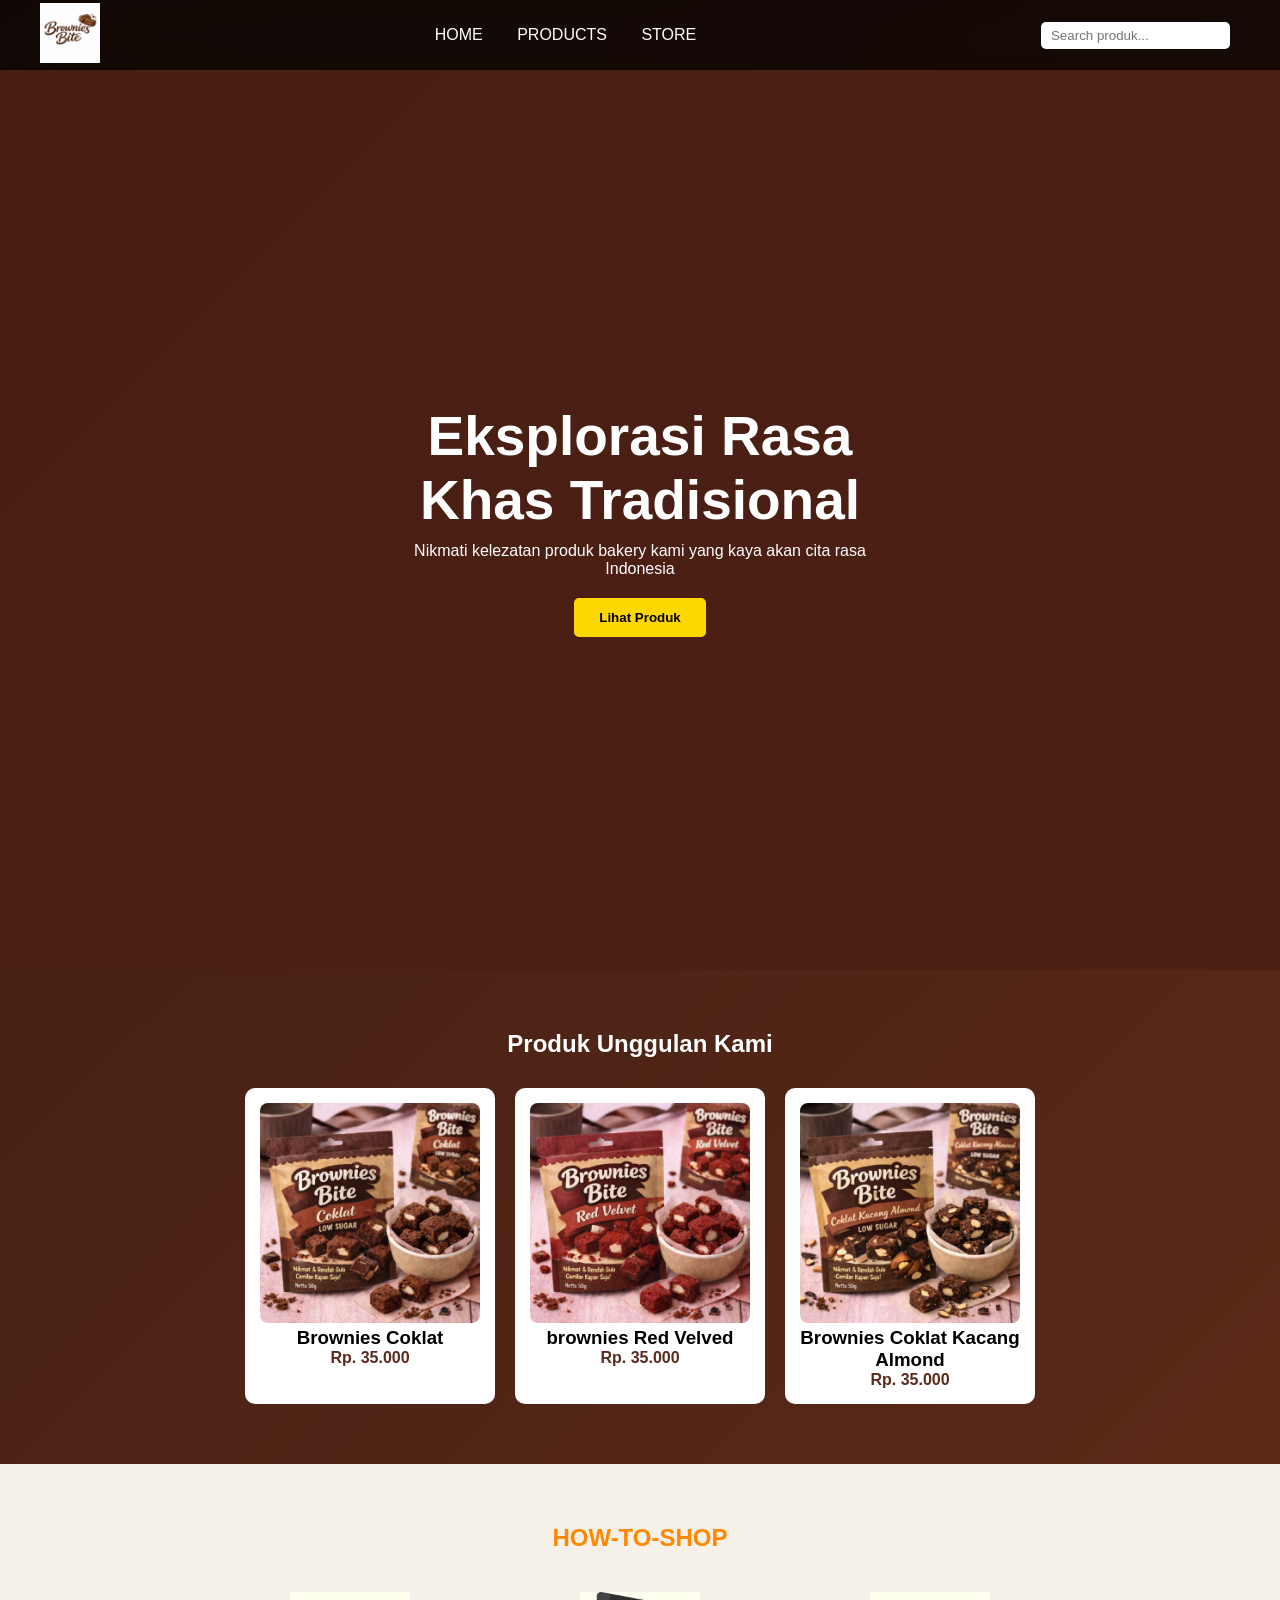
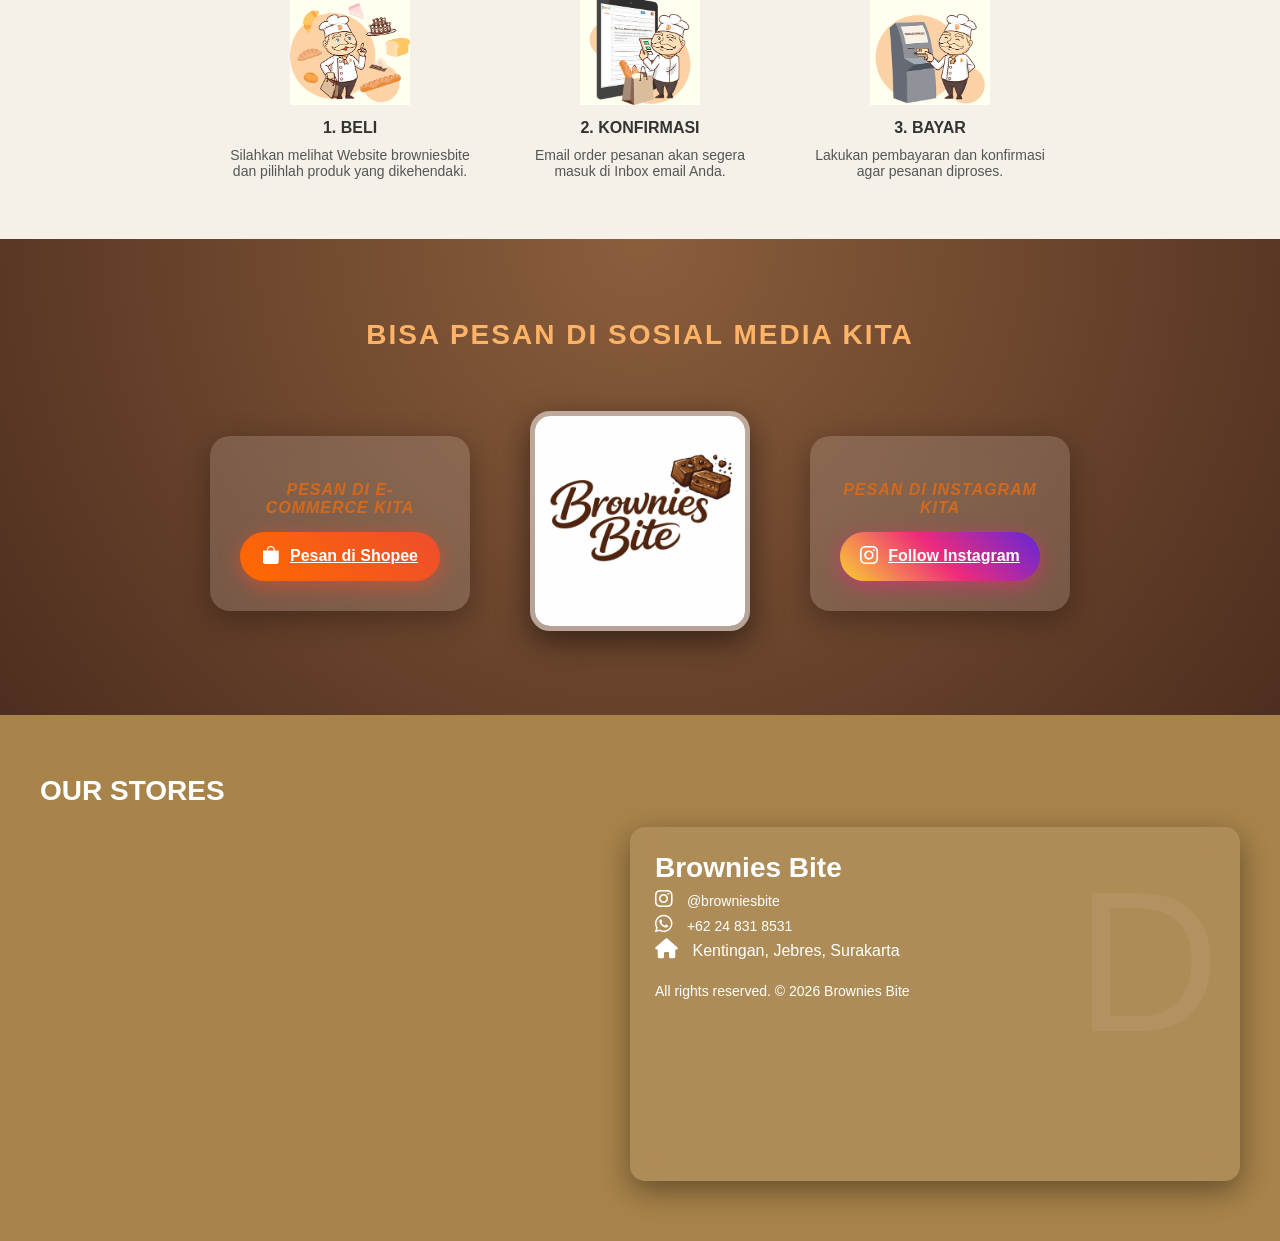
<file: index.html>
<!DOCTYPE html>
<html lang="id">
<head>
    <meta charset="UTF-8">
    <meta name="viewport" content="width=device-width, initial-scale=1.0">
    <title>Bakery</title>
    <link rel="stylesheet" href="style.css">
    <link rel="stylesheet" href="https://cdnjs.cloudflare.com/ajax/libs/font-awesome/6.5.0/css/all.min.css">
    <link rel="stylesheet" href="https://cdn-uicons.flaticon.com/uicons-regular-rounded/css/uicons-regular-rounded.css">
    <link href="https://cdn.jsdelivr.net/npm/bootstrap-icons@1.11.3/font/bootstrap-icons.css" rel="stylesheet">
</head>
<body>

<!-- NAVBAR -->
<header class="navbar">
    <div class="logo">
        <a href="#"><img src="images/logo.jpg" alt="logo"></a>
    </div>

    <nav>
         <a href="index.html">HOME</a>
        <a href="produk.html">PRODUCTS</a>
        <!-- <a href="#">ABOUT</a> -->
        <a href="store.html">STORE</a>
    </nav>

    <div class="search">
        <input type="text" id="searchInput" placeholder="Search produk...">
    </div>
</header>

<!-- HERO -->
<section class="hero">
    <h1>Eksplorasi Rasa<br>Khas Tradisional</h1>
    <p>Nikmati kelezatan produk bakery kami yang kaya akan cita rasa Indonesia</p>
    <button onclick="scrollProduk()">Lihat Produk</button>
</section>

<!-- PRODUK -->
<section class="produk" id="produk">
    <h2>Produk Unggulan Kami</h2>

    <div class="card-container">
        <div class="card">
            <img src="images/0.jpeg">
            <h3>Brownies Coklat</h3>
            <p>Rp. 35.000</p>
        </div>

        <div class="card">
            <img src="images/1.jpeg">
            <h3>brownies Red Velved </h3>
            <p>Rp. 35.000</p>
        </div>

        <div class="card">
            <img src="images/3.jpeg">
            <h3>Brownies Coklat Kacang Almond </h3>
            <p>Rp. 35.000</p>
        </div>
    </div>
</section>

<!-- HOW TO SHOP -->
<section class="how">
    <h2>HOW-TO-SHOP</h2>

    <div class="how-container">
        <div class="how-item">
            <img src="images/dyrianabeli1.png">
            <h4>1. BELI</h4>
            <p>Silahkan melihat Website browniesbite dan pilihlah produk yang dikehendaki.</p>
        </div>

        <div class="how-item">
            <img src="/images/dyrianakonfirmasi.png">
            <h4>2. KONFIRMASI</h4>
            <p>Email order pesanan akan segera masuk di Inbox email Anda.</p>
        </div>

        <div class="how-item">
            <img src="images/dyrianabayar.png">
            <h4>3. BAYAR</h4>
            <p>Lakukan pembayaran dan konfirmasi agar pesanan diproses.</p>
        </div>
    </div>
</section>

<!-- ABOUT -->
<section class="about">
    <h2>BISA PESAN DI SOSIAL MEDIA KITA</h2>

    <div class="about-container">

        <!-- KIRI (Shopee) -->
        <div class="about-box">
            <p class="highlight">PESAN DI E-COMMERCE KITA</p>
            <a href="https://id.shp.ee/ELR6mYoc" target="_blank" class="btn shopee">
                <i class="bi bi-bag-fill"></i>
                Pesan di Shopee
            </a>
        </div>

        <!-- TENGAH (LOGO) -->
        <div class="about-img">
            <img src="images/logo.jpg" alt="Logo Brownies Bite">
        </div>

        <!-- KANAN (Instagram) -->
        <div class="about-box">
            <p class="highlight">PESAN DI INSTAGRAM KITA</p>
            <a href="https://www.instagram.com/browniess.bitee?igsh=MThxazNmdWg3MzB4Ng==" target="_blank" class="btn instagram">
                <i class="bi bi-instagram"></i>
                Follow Instagram
            </a>
        </div>

    </div>
</section>

<!-- CDN Bootstrap Icons -->

<section class="stores">
    <h2>OUR STORES</h2>

    <!-- BUTTON -->

    <div class="store-container">

        <!-- MAP -->
        <div class="map">
            <iframe 
                src="https://www.google.com/maps?q=Dyriana+Bakery+Semarang&output=embed"
                width="100%" height="350" style="border:0;" allowfullscreen="">
            </iframe>
        </div>

        <!-- INFO -->
        <div class="store-info">
            <h3>Brownies Bite</h3>
               <p><i class="fa-brands fa-instagram"></i> @browniesbite</p>
                <p><i class="fa-brands fa-whatsapp"></i> +62 24 831 8531</p>
                <div class="contact-item">
                    <i class="fa-solid fa-house"></i>
                    <span>Kentingan, Jebres, Surakarta</span>
                </div>
            <br>
            <span></span>

            <p class="copy">All rights reserved. © 2026 Brownies Bite</p>
        </div>

    </div>
</section>
<script src="script.js"></script>
</body>
</html>
</file>
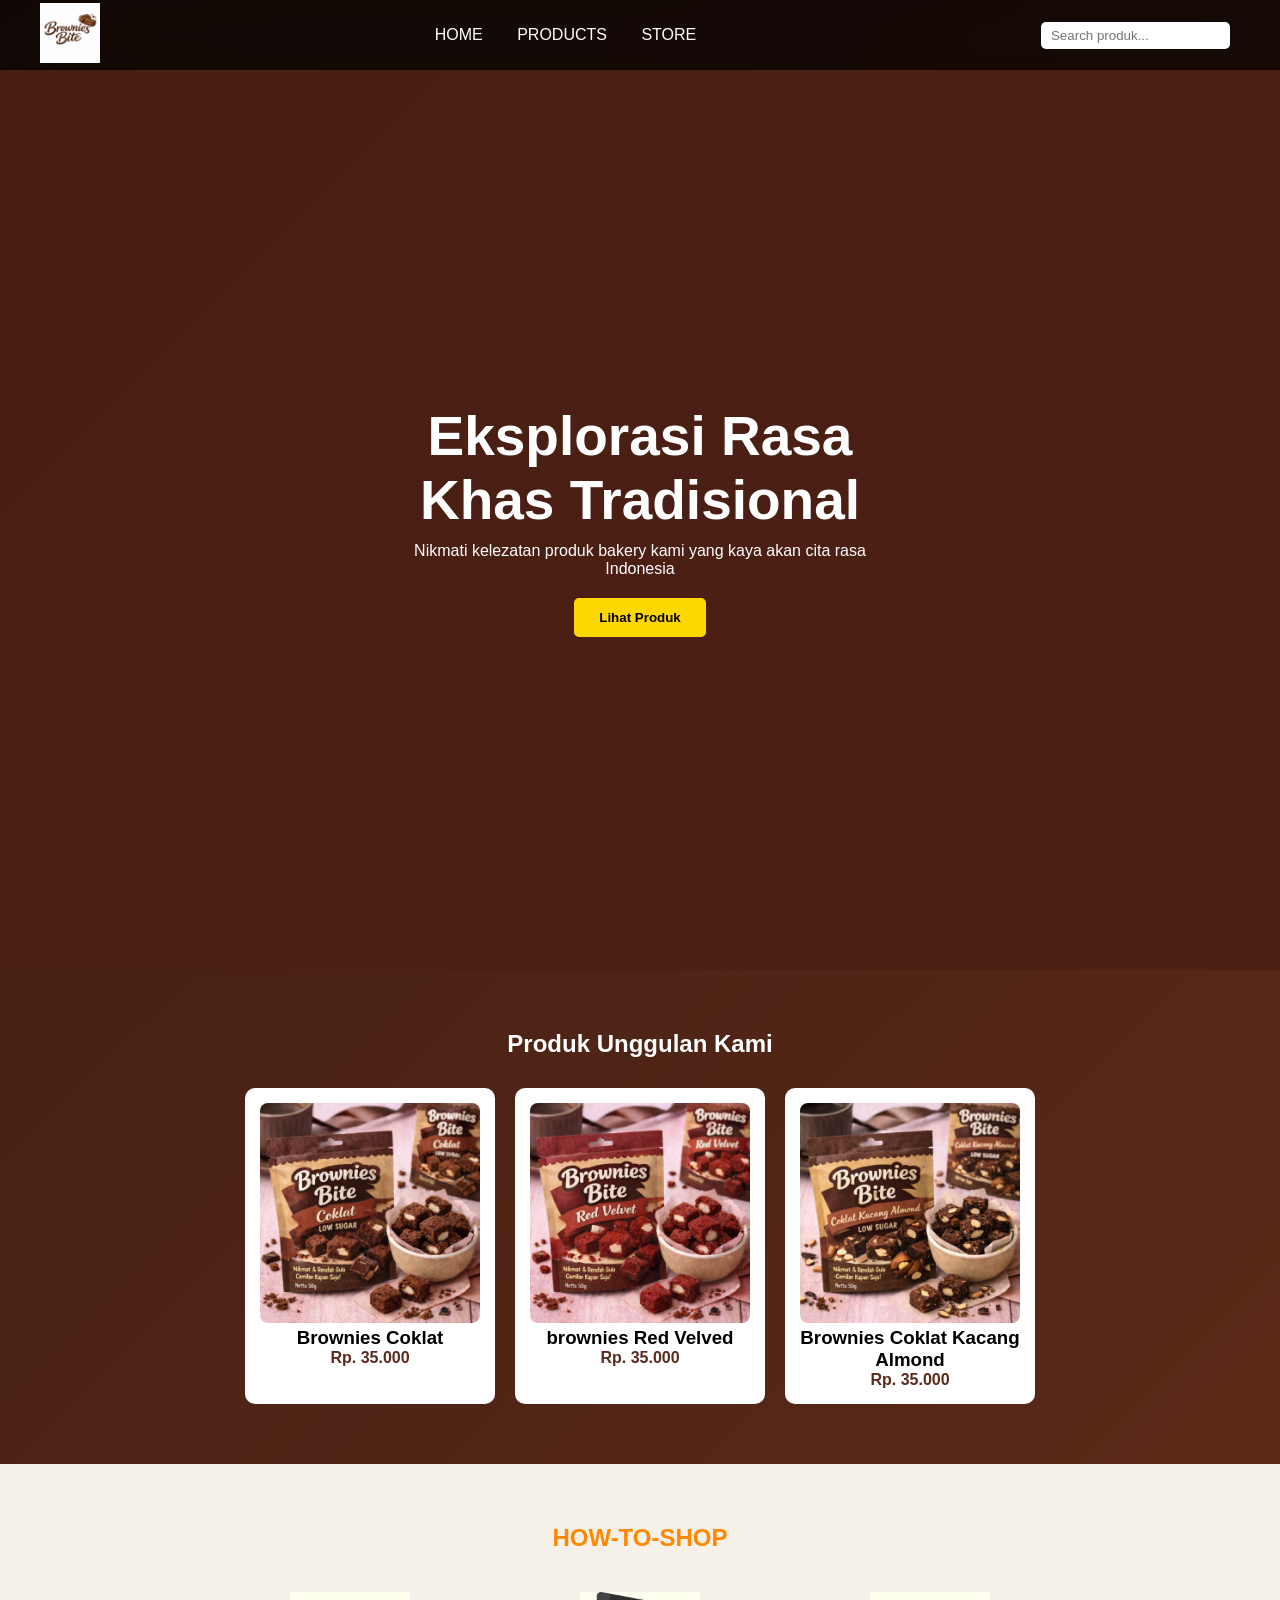
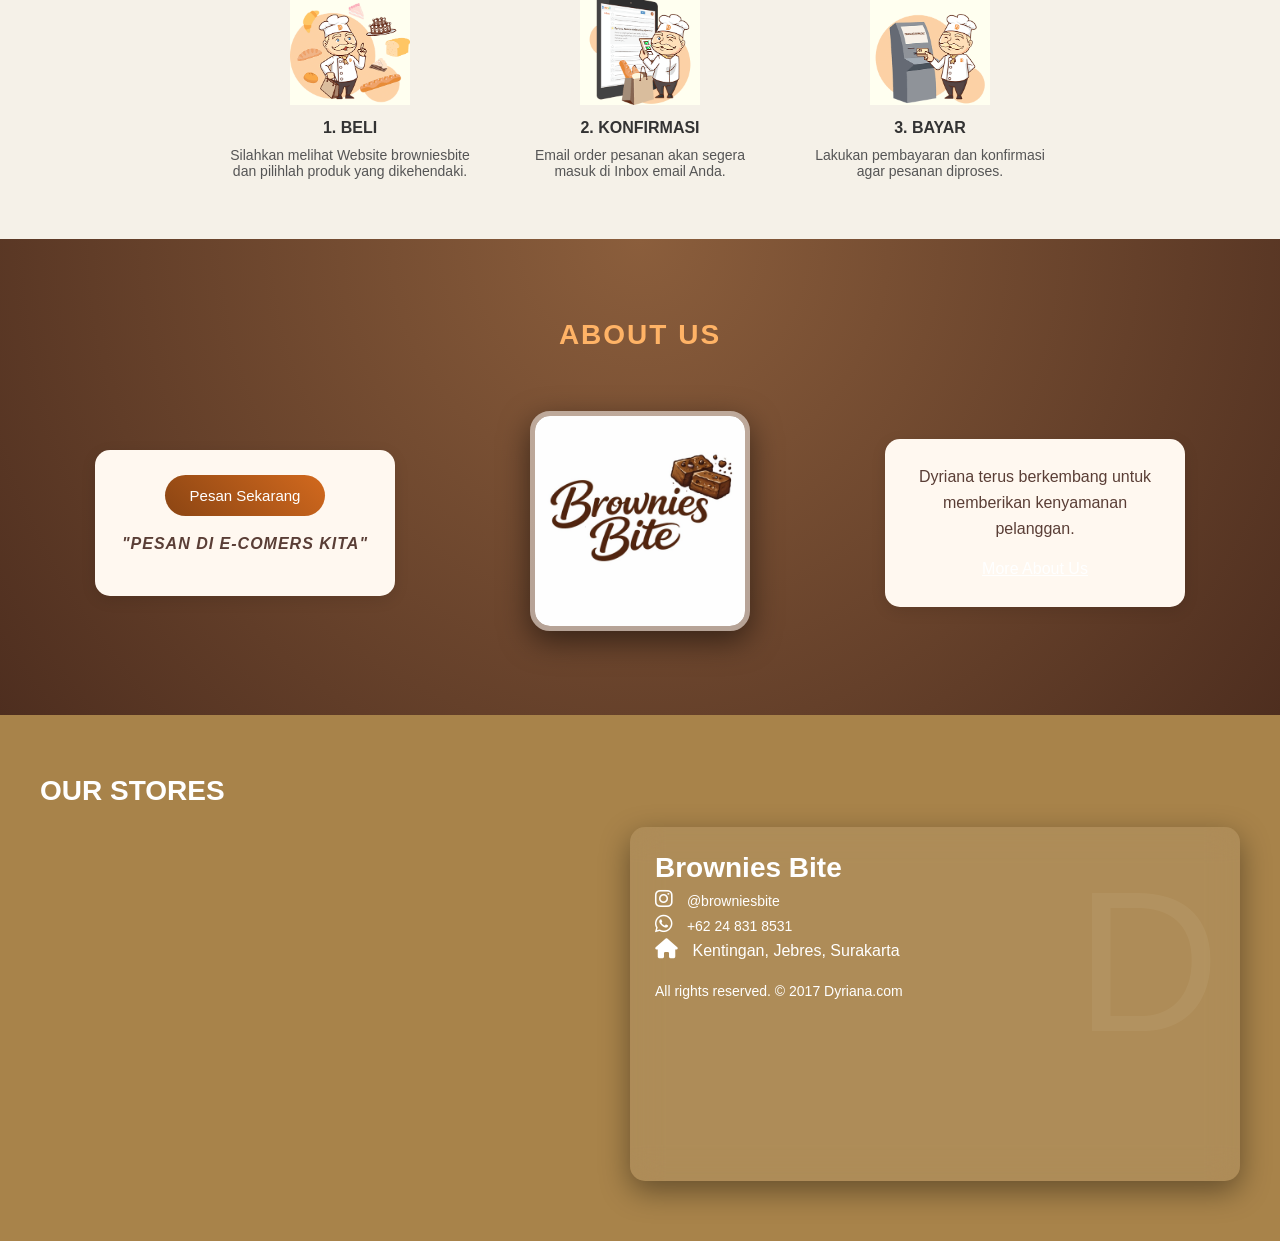
<file: home.html>
<!DOCTYPE html>
<html lang="id">
<head>
    <meta charset="UTF-8">
    <meta name="viewport" content="width=device-width, initial-scale=1.0">
    <title>Bakery</title>
    <link rel="stylesheet" href="style.css">
    <link rel="stylesheet" href="https://cdnjs.cloudflare.com/ajax/libs/font-awesome/6.5.0/css/all.min.css">
    <link rel="stylesheet" href="https://cdn-uicons.flaticon.com/uicons-regular-rounded/css/uicons-regular-rounded.css">
</head>
<body>

<!-- NAVBAR -->
<header class="navbar">
    <div class="logo">
        <a href="#"><img src="/logo.jpg" alt="logo"></a>
    </div>

    <nav>
        <a href="/home.html">HOME</a>
        <a href="/produk.html">PRODUCTS</a>
        <!-- <a onclick="scrollAbout()">ABOUT</a> -->
        <a href="/store.html">STORE</a>
    </nav>

    <div class="search">
        <input type="text" id="searchInput" placeholder="Search produk...">
    </div>
</header>

<!-- HERO -->
<section class="hero">
    <h1>Eksplorasi Rasa<br>Khas Tradisional</h1>
    <p>Nikmati kelezatan produk bakery kami yang kaya akan cita rasa Indonesia</p>
    <button onclick="scrollProduk()">Lihat Produk</button>
</section>

<!-- PRODUK -->
<section class="produk" id="produk">
    <h2>Produk Unggulan Kami</h2>

    <div class="card-container">
        <div class="card">
            <img src="/0.jpeg">
            <h3>Brownies Coklat</h3>
            <p>Rp. 35.000</p>
        </div>

        <div class="card">
            <img src="/1.jpeg">
            <h3>brownies Red Velved </h3>
            <p>Rp. 35.000</p>
        </div>

        <div class="card">
            <img src="/3.jpeg">
            <h3>Brownies Coklat Kacang Almond </h3>
            <p>Rp. 35.000</p>
        </div>
    </div>
</section>

<!-- HOW TO SHOP -->
<section class="how">
    <h2>HOW-TO-SHOP</h2>

    <div class="how-container">
        <div class="how-item">
            <img src="/dyrianabeli1.png">
            <h4>1. BELI</h4>
            <p>Silahkan melihat Website browniesbite dan pilihlah produk yang dikehendaki.</p>
        </div>

        <div class="how-item">
            <img src="/dyrianakonfirmasi.png">
            <h4>2. KONFIRMASI</h4>
            <p>Email order pesanan akan segera masuk di Inbox email Anda.</p>
        </div>

        <div class="how-item">
            <img src="/dyrianabayar.png">
            <h4>3. BAYAR</h4>
            <p>Lakukan pembayaran dan konfirmasi agar pesanan diproses.</p>
        </div>
    </div>
</section>

<!-- ABOUT -->
<section class="about">
    <h2>ABOUT US</h2>

    <div class="about-container">
        <div class="about-text">
       <a href="https://shopee.co.id/browniesbite" target="_blank">
            <button class="btn-order">Pesan Sekarang</button>
      </a>
            <p class="highlight">"PESAN DI E-COMERS KITA"</p>
        </div>

        <div class="about-img">
            <img src="/logo.jpg">
        </div>

        <div class="about-text">
            <p>Dyriana terus berkembang untuk memberikan kenyamanan pelanggan.</p>
            <a href="#">More About Us</a>
        </div>
    </div>
</section>

<!-- FOOTER -->
<!-- <footer class="footer">
    <div class="footer-overlay">
        <div class="footer-content">
            <div class="footer-box">
                <h4>Cara Belanja</h4>
                <p>Pilih produk dan checkout.</p>
            </div>

            <div class="footer-box">
                <h4>Pembayaran</h4>
                <p>Lakukan pembayaran sesuai metode.</p>
            </div>

            <div class="footer-box">
                <h4>Konfirmasi</h4>
                <p>Konfirmasi agar pesanan diproses.</p>
            </div>
        </div>

        <p class="copyright">© 2023 Dyriana Bakery.</p>
    </div>
</footer> -->

<section class="stores">
    <h2>OUR STORES</h2>

    <!-- BUTTON -->

    <div class="store-container">

        <!-- MAP -->
        <div class="map">
            <iframe 
                src="https://www.google.com/maps?q=Dyriana+Bakery+Semarang&output=embed"
                width="100%" height="350" style="border:0;" allowfullscreen="">
            </iframe>
        </div>

        <!-- INFO -->
        <div class="store-info">
            <h3>Brownies Bite</h3>
               <p><i class="fa-brands fa-instagram"></i> @browniesbite</p>
                <p><i class="fa-brands fa-whatsapp"></i> +62 24 831 8531</p>
                <div class="contact-item">
                    <i class="fa-solid fa-house"></i>
                    <span>Kentingan, Jebres, Surakarta</span>
                </div>
            <br>
            <span></span>

            <p class="copy">All rights reserved. © 2017 Dyriana.com</p>
        </div>

    </div>
</section>
<script src="script.js"></script>
</body>
</html>
</file>
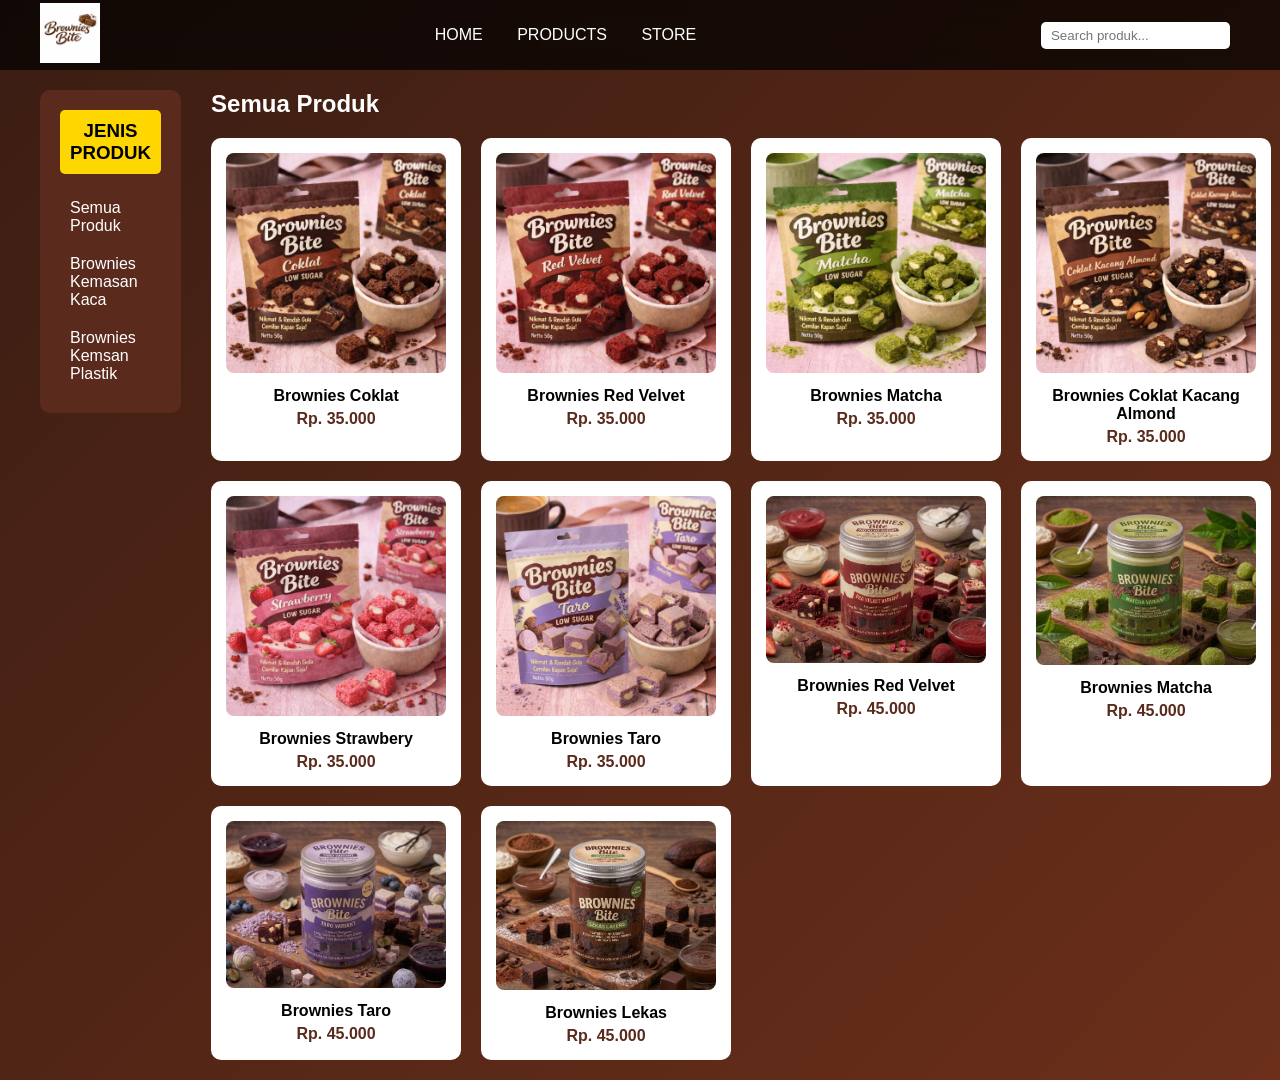
<file: produk.html>
<!DOCTYPE html>
<html lang="id">
<head>
    <meta charset="UTF-8">
    <meta name="viewport" content="width=device-width, initial-scale=1.0">
    <title>Produk Bakery</title>
    <link rel="stylesheet" href="style.css">
</head>
<body>

<!-- NAVBAR -->
<header class="navbar">
    <div class="logo">
        <a href="#"><img src="images/logo.jpg" alt="logo"></a>
    </div>

    <nav>
       <a href="index.html">HOME</a>
        <a href="produk.html">PRODUCTS</a>
        <!-- <a href="#">ABOUT</a> -->
        <a href="store.html">STORE</a>
    </nav>

       <div class="search">
        <input type="text" id="searchInput" placeholder="Search produk...">
    </div>
    
</header>

<!-- MAIN -->
<div class="container">

    <!-- SIDEBAR -->
    <aside class="sidebar">
        <h3>JENIS PRODUK</h3>
        <ul>
            <li onclick="filterProduk('all')">Semua Produk</li>
            <li onclick="filterProduk('toples')">Brownies Kemasan Kaca</li>
            <li onclick="filterProduk('brownies')">Brownies Kemsan Plastik</li>
            <!-- <li onclick="filterProduk('cake')">Cake</li> -->
        </ul>
    </aside>

    <!-- CONTENT -->
    <main class="content">
        <h2>Semua Produk</h2>

        <div class="products" id="productList">

            <!-- CARD -->
            <div class="card" data-kategori="brownies">
                <img src="images/0.jpeg">
                <h4>Brownies Coklat</h4>
                <p>Rp. 35.000</p>
            </div>

            <div class="card" data-kategori="brownies">
                <img src="images/1.jpeg">
                <h4>Brownies Red Velvet</h4>
                <p>Rp. 35.000</p>
            </div>

            <div class="card" data-kategori="brownies">
                <img src="images/2.jpeg">
                <h4>Brownies Matcha</h4>
                <p>Rp. 35.000</p>
            </div>

            <div class="card" data-kategori="brownies">
                <img src="images/3.jpeg">
                <h4>Brownies Coklat Kacang Almond</h4>
                <p>Rp. 35.000</p>
            </div>
             <div class="card" data-kategori="brownies">
                <img src="images/4.jpeg">
                <h4>Brownies Strawbery</h4>
                <p>Rp. 35.000</p>
            </div>
             <div class="card" data-kategori="brownies">
                <img src="images/5.jpeg">
                <h4>Brownies Taro</h4>
                <p>Rp. 35.000</p>
            </div>
            <div class="card" data-kategori="toples">
                <img src="images/7.jpeg">
                <h4>Brownies  Red Velvet</h4>
                <p>Rp. 45.000</p>
            </div>
            <div class="card" data-kategori="toples">
                <img src="images/8.jpeg">
                <h4>Brownies Matcha  </h4>
                <p>Rp. 45.000</p>
            </div>
            <div class="card" data-kategori="toples">
                <img src="images/9.jpeg">
                <h4>Brownies Taro</h4>
                <p>Rp. 45.000</p>
            </div>
            <div class="card" data-kategori="toples">
                <img src="images/10.jpeg">
                <h4>Brownies Lekas</h4>
                <p>Rp. 45.000</p>
            </div>
           
           

        </div>

        <!-- PAGINATION -->
        <!-- <div class="pagination">
            <button onclick="page(1)">1</button>
            <button onclick="page(2)">2</button>
            <button onclick="page(3)">3</button>
        </div> -->

    </main>

</div>

<script src="script.js"></script>
</body>
</html>
</file>
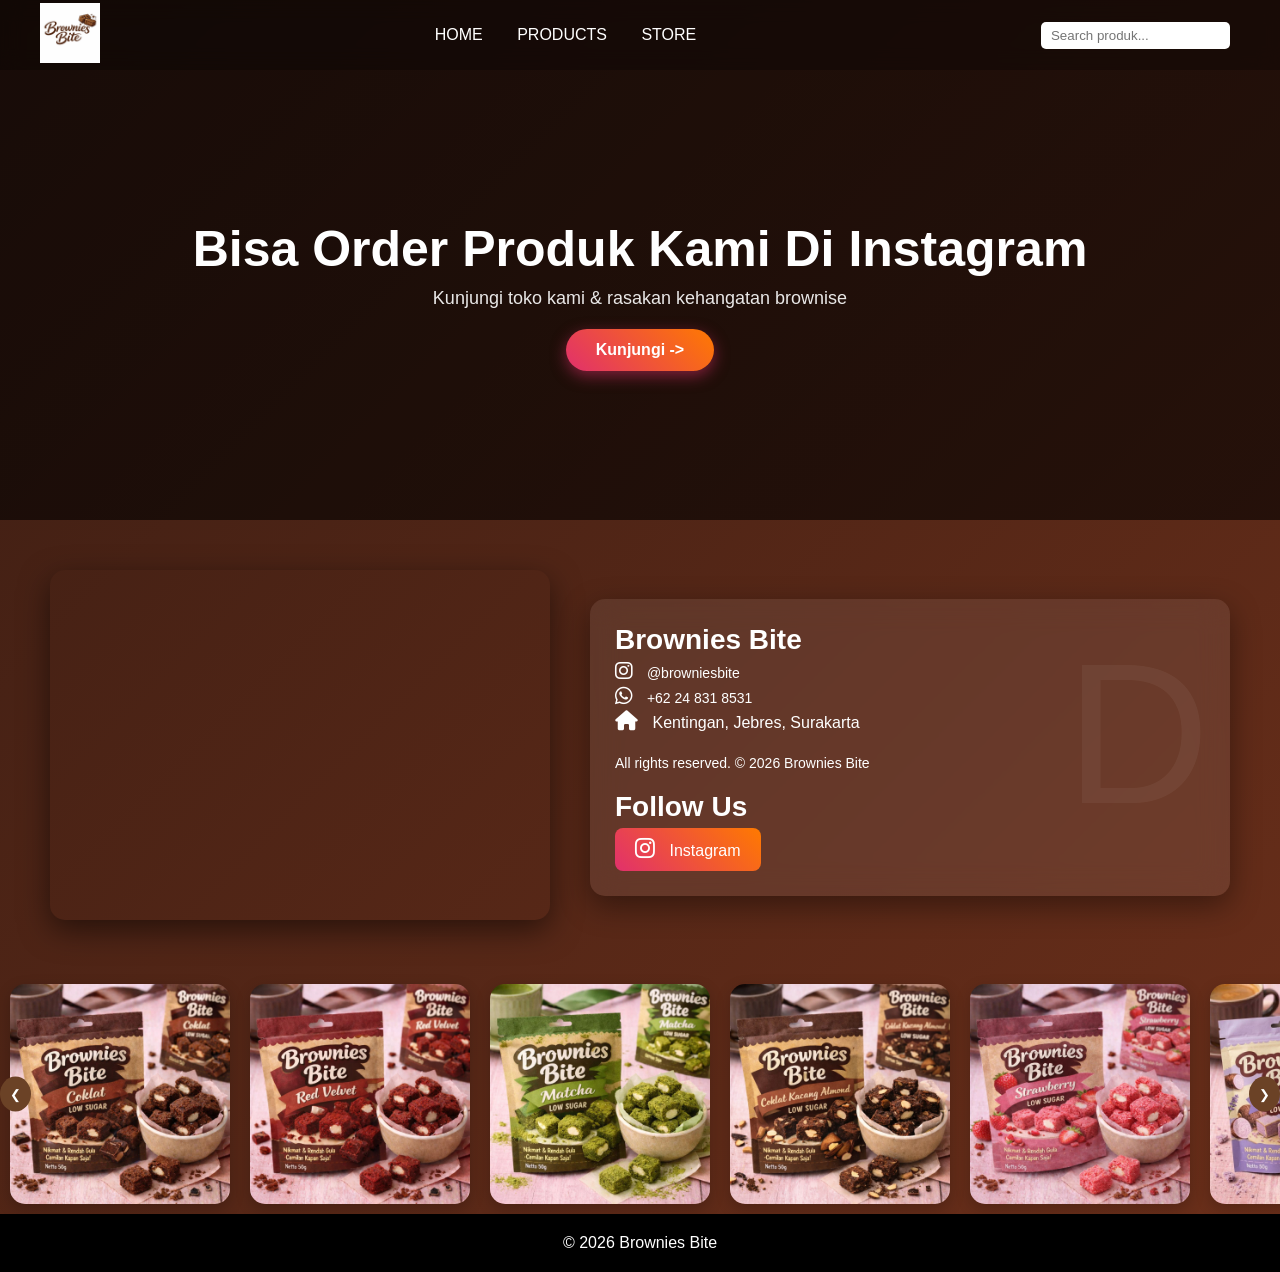
<file: store.html>
<!DOCTYPE html>
<html lang="id">
<head>
    <meta charset="UTF-8">
    <title>Our Store</title>
    <link rel="stylesheet" href="style.css">
    <link rel="stylesheet" href="https://cdnjs.cloudflare.com/ajax/libs/font-awesome/6.5.0/css/all.min.css">
    <link rel="stylesheet" href="https://cdn-uicons.flaticon.com/uicons-regular-rounded/css/uicons-regular-rounded.css">
    <link href="https://cdn.jsdelivr.net/npm/bootstrap-icons@1.11.3/font/bootstrap-icons.css" rel="stylesheet">

</head>
<style>

</style>
<body>

<!-- NAVBAR -->
<header class="navbar">
    <div class="logo">
        <a href="#"><img src="images/logo.jpg" alt="logo"></a>
    </div>

    <nav>
        <a href="index.html">HOME</a>
        <a href="produk.html">PRODUCTS</a>
        <!-- <a href="#">ABOUT</a> -->
        <a href="store.html">STORE</a>
    </nav>

      <div class="search">
        <input type="text" id="searchInput" placeholder="Search produk...">
    </div>
</header>


<!-- HERO -->
<section class="store-hero">
    <h1>Bisa Order Produk Kami Di Instagram</h1>
    <p>Kunjungi toko kami & rasakan kehangatan brownise</p>
    <a href="https://www.instagram.com/browniess.bitee?igsh=MThxazNmdWg3MzB4Ng==">
        <button>Kunjungi -></button>
    </a>
</section>

<!-- STORE CONTENT -->
<section class="store">

    <!-- MAP -->
    <div class="map-box">
        <iframe id="mapFrame"
            src="https://www.google.com/maps?q=Dyriana+Bakery+Semarang&output=embed">
        </iframe>
    </div>

    <!-- INFO -->
    <div class="store-info">
      <h3>Brownies Bite</h3>
               <p><i class="fa-brands fa-instagram"></i> @browniesbite</p>
                <p><i class="fa-brands fa-whatsapp"></i> +62 24 831 8531</p>
                <div class="contact-item">
                    <i class="fa-solid fa-house"></i>
                    <span>Kentingan, Jebres, Surakarta</span>
                </div>
            <br>
            <span></span>

            <p class="copy">All rights reserved. © 2026 Brownies Bite</p>

        <!-- SOCIAL -->
        <div class="social">
            <h3>Follow Us</h3>
            <a href="https://www.instagram.com/browniess.bitee?igsh=MThxazNmdWg3MzB4Ng==" class="ig"> 
             <i class="bi bi-instagram"></i>
                Instagram</a>
        </div>
    </div>

</section>

<!-- INSTAGRAM GALLERY -->
<div class="ig-wrapper">
    <button class="nav left">&#10094;</button>

    <div class="ig-scroll" id="scroll">
        <img src="images/0.jpeg">
        <img src="images/1.jpeg">
        <img src="images/2.jpeg">
        <img src="images/3.jpeg">
        <img src="images/4.jpeg">
        <img src="images/5.jpeg">
        <img src="images/7.jpeg">
        <img src="images/8.jpeg">
    </div>

    <button class="nav right">&#10095;</button>
</div>

<!-- FOOTER -->
<footer class="footer">
    <p>© 2026 Brownies Bite</p>
</footer>

<script src="script.js"></script>
</body>
</html>
</file>
<file: style.css>
/* RESET */
* {
    margin: 0;
    padding: 0;
    box-sizing: border-box;
    font-family: 'Poppins', sans-serif;
}

body {
    background: #4b1e13;
    color: white;
}

/* NAVBAR */
.navbar {
    display: flex;
    justify-content: space-between;
    align-items: center;
    padding: 15px 50px;
    background: black;
}

.logo img {
    width: 60px;
}

.navbar nav a {
    color: white;
    margin: 0 15px;
    text-decoration: none;
    position: relative;
}

/* efek hover keren */
.navbar nav a::after {
    content: "";
    position: absolute;
    width: 0%;
    height: 2px;
    background: gold;
    left: 0;
    bottom: -5px;
    transition: 0.3s;
}

.navbar nav a:hover::after {
    width: 100%;
}

.search input {
    padding: 6px 10px;
    border-radius: 5px;
    border: none;
}

/* HERO */
.hero {
    height: 100vh;
    background: linear-gradient(rgba(75,30,19,0.8), rgba(75,30,19,0.8)),
                url('https://images.unsplash.com/photo-1608198093002-ad4e005484ec') center/cover;
    
    display: flex;
    flex-direction: column;
    justify-content: center;
    align-items: center;
    text-align: center;
}

.hero h1 {
    font-size: 55px;
    margin-bottom: 10px;
}

.hero p {
    max-width: 500px;
}

.hero button {
    margin-top: 20px;
    padding: 12px 25px;
    border: none;
    background: gold;
    color: black;
    font-weight: bold;
    border-radius: 5px;
    cursor: pointer;
    transition: 0.3s;
}

.hero button:hover {
    background: white;
}

/* PRODUK */
.produk {
    text-align: center;
    padding: 60px 20px;
}

.card-container {
    display: flex;
    justify-content: center;
    gap: 20px;
    margin-top: 30px;
}

.card {
    background: #fff;
    color: black;
    width: 250px;
    padding: 15px;
    border-radius: 10px;
    transition: 0.3s;
}

.card img {
    width: 100%;
    border-radius: 10px;
}

/* efek hover produk */
.card:hover {
    transform: translateY(-10px);
    box-shadow: 0 10px 20px rgba(0,0,0,0.5);
}

/* HOW TO SHOP */
.how {
    background: #f5f1e8;
    text-align: center;
    padding: 60px 20px;
}

.how h2 {
    color: #ff8800;
    margin-bottom: 40px;
}

.how-container {
    display: flex;
    justify-content: center;
    gap: 40px;
}

.how-item {
    width: 250px;
}

.how-item img {
    width: 120px;
}

.how-item h4 {
    margin: 10px 0;
    color: #333;
}

.how-item p {
    color: #555;
    font-size: 14px;
}

/* ABOUT */
.about {
    background: #5a3b2e;
    padding: 60px 20px;
}

.about h2 {
    text-align: center;
    color: #ffb366;
    margin-bottom: 40px;
}

.about-container {
    display: flex;
    justify-content: center;
    align-items: center;
    gap: 40px;
}

.about-text {
    width: 300px;
    line-height: 1.6;
}

.about-img img {
    width: 200px;
    border: 5px solid #ddd;
}

.highlight {
    color: #ff884d;
    font-weight: bold;
}

.about a {
    color: white;
    text-decoration: underline;
}

/* FOOTER */
.footer {
    background: url('https://images.unsplash.com/photo-1608198093002-ad4e005484ec') center/cover;
}

.footer-overlay {
    background: rgba(0,0,0,0.7);
    padding: 50px 20px;
    text-align: center;
}

.footer-content {
    display: flex;
    justify-content: center;
    gap: 40px;
}

.footer-box {
    width: 250px;
}

.footer-box h4 {
    margin-bottom: 10px;
}

.footer-box p {
    font-size: 14px;
}

.copyright {
    margin-top: 30px;
}

/* RESET */
* {
    margin: 0;
    padding: 0;
    box-sizing: border-box;
    font-family: 'Poppins', sans-serif;
}

body {
    background: #4b1e13;
    color: white;
}

/* NAVBAR */
.navbar {
    display: flex;
    justify-content: space-between;
    align-items: center;
    padding: 15px 50px;
    background: black;
}

.logo {
    width: 40px;
    height: 40px;
    background: #000;
    color: gold;
    display: flex;
    justify-content: center;
    align-items: center;
    border-radius: 50%;
    font-weight: bold;
}

.navbar nav a {
    color: white;
    margin: 0 15px;
    text-decoration: none;
    transition: 0.3s;
}

.navbar nav a:hover {
    color: gold;
}

/* LAYOUT */
.container {
    display: flex;
    padding: 20px 40px;
}

/* SIDEBAR */
.sidebar {
    width: 220px;
    background: #5a2a1d;
    padding: 20px;
    border-radius: 10px;
    height: fit-content;
}

.sidebar h3 {
    background: gold;
    color: black;
    padding: 10px;
    border-radius: 5px;
    text-align: center;
    margin-bottom: 15px;
}

.sidebar ul {
    list-style: none;
}

.sidebar li {
    padding: 10px;
    cursor: pointer;
    border-radius: 5px;
    transition: 0.3s;
}

.sidebar li:hover {
    background: #7a3a28;
    color: gold;
}

/* CONTENT */
.content {
    flex: 1;
    margin-left: 30px;
}

.content h2 {
    margin-bottom: 20px;
}

/* GRID PRODUK */
.products {
    display: grid;
    grid-template-columns: repeat(4, 1fr);
    gap: 20px;
}

/* CARD */
.card {
    background: white;
    color: black;
    padding: 15px;
    border-radius: 10px;
    text-align: center;
    transition: 0.3s;
}

.card img {
    width: 100%;
    border-radius: 8px;
}

/* efek hover keren */
.card:hover {
    transform: translateY(-10px);
    box-shadow: 0 10px 20px rgba(0,0,0,0.4);
}

/* JUDUL */
.card h4 {
    margin: 10px 0 5px;
}

/* HARGA */
.card p {
    color: #5a2a1d;
    font-weight: bold;
}

/* PAGINATION */
.pagination {
    margin-top: 30px;
    text-align: center;
}

.pagination button {
    padding: 10px 15px;
    margin: 5px;
    border: none;
    background: #5a2a1d;
    color: white;
    cursor: pointer;
    border-radius: 5px;
    transition: 0.3s;
}

.pagination button:hover {
    background: gold;
    color: black;
}

/* STORES */
.stores {
    background: #a8834a;
    padding: 60px 40px;
    color: white;
}

.stores h2 {
    font-size: 28px;
    margin-bottom: 20px;
}

/* BUTTON */
.store-tabs {
    margin-bottom: 20px;
}

.store-tabs button {
    padding: 8px 15px;
    margin-right: 10px;
    border: none;
    background: #5a2a1d;
    color: white;
    cursor: pointer;
}

.store-tabs .active {
    background: black;
}

/* LAYOUT */
.store-container {
    display: flex;
    gap: 30px;
}

/* MAP */
.map {
    flex: 1;
}

/* INFO */
.store-info {
    flex: 1;
    background: rgba(0,0,0,0.2);
    padding: 20px;
    border-radius: 10px;
    position: relative;
}

/* efek watermark logo */
.store-info::before {
    content: "D";
    position: absolute;
    font-size: 200px;
    color: rgba(255,255,255,0.05);
    top: 20px;
    right: 20px;
}

/* TEXT */
.store-info h3 {
    font-size: 28px;
    margin-bottom: 5px;
}

.store-info h4 {
    color: #ffd699;
    margin-bottom: 15px;
}

.store-info p {
    font-size: 14px;
    margin: 5px 0;
}

/* SOCIAL */
.social {
    margin-top: 10px;
}

.social span {
    font-size: 20px;
    margin-right: 10px;
}

/* COPYRIGHT */
.copy {
    margin-top: 20px;
    font-size: 12px;
}

    /* RESET */
* {
    margin: 0;
    padding: 0;
    box-sizing: border-box;
    font-family: 'Poppins', sans-serif;
}

body {
    background: linear-gradient(135deg, #3b1d13, #6b2f1a);
    color: white;
}

/* NAVBAR */
.navbar {
    display: flex;
    justify-content: space-between;
    padding: 15px 50px;
    background: rgba(0,0,0,0.7);
    backdrop-filter: blur(10px);
    position: sticky;
    top: 0;
    z-index: 100;
}

.navbar a {
    color: white;
    margin: 0 12px;
    text-decoration: none;
    position: relative;
}

/* hover underline */
.navbar a::after {
    content: "";
    width: 0%;
    height: 2px;
    background: gold;
    position: absolute;
    bottom: -5px;
    left: 0;
    transition: 0.3s;
}

.navbar a:hover::after {
    width: 100%;
}

/* HERO */
.store-hero {
    height: 50vh;
    background: linear-gradient(rgba(0,0,0,0.6), rgba(0,0,0,0.6)),
                url('https://images.unsplash.com/photo-1555507036-ab1f4038808a') center/cover;
    display: flex;
    flex-direction: column;
    justify-content: center;
    align-items: center;
    text-align: center;

    animation: fadeIn 1.5s ease;
}

.store-hero h1 {
    font-size: 50px;
    margin-bottom: 10px;
}

.store-hero p {
    font-size: 18px;
    opacity: 0.9;
}

/* STORE SECTION */
.store {
    display: flex;
    padding: 50px;
    gap: 40px;
    align-items: center;
}

/* MAP */
.map-box iframe {
    width: 500px;
    height: 350px;
    border-radius: 15px;
    border: none;
    box-shadow: 0 10px 30px rgba(0,0,0,0.5);
}

/* STORE INFO */
.store-info {
    background: rgba(255,255,255,0.08);
    backdrop-filter: blur(15px);
    padding: 25px;
    border-radius: 15px;
    width: 350px;

    box-shadow: 0 10px 30px rgba(0,0,0,0.4);

    animation: slideUp 1s ease;
}

.store-info h2 {
    font-size: 28px;
    margin-bottom: 10px;
    color: gold;
}

.store-info p {
    margin: 5px 0;
    font-size: 14px;
}

/* BUTTON */
.btn-group {
    margin-top: 15px;
}

.btn-group button {
    margin: 5px;
    padding: 10px 15px;
    border: none;
    background: linear-gradient(45deg, gold, orange);
    color: black;
    font-weight: bold;
    cursor: pointer;
    border-radius: 8px;
    transition: 0.3s;
}

.btn-group button:hover {
    transform: scale(1.1);
    box-shadow: 0 5px 15px rgba(255,215,0,0.5);
}

/* SOCIAL */
.social {
    margin-top: 20px;
}

.ig {
    display: inline-block;
    padding: 10px 20px;
    background: linear-gradient(45deg, #e1306c, #ff7a00);
    color: white;
    text-decoration: none;
    border-radius: 8px;
    transition: 0.3s;
}

.ig:hover {
    transform: scale(1.1);
    box-shadow: 0 5px 15px rgba(225,48,108,0.6);
}

/* INSTAGRAM */
.instagram {
    padding: 60px;
    text-align: center;
}

.instagram h2 {
    margin-bottom: 20px;
    color: gold;
}

.ig-container {
    display: flex;
    justify-content: center;
    gap: 20px;
}

.ig-container img {
    width: 200px;
    border-radius: 15px;
    transition: 0.4s;
}

/* efek hover */
.ig-container img:hover {
    transform: scale(1.15) rotate(2deg);
    box-shadow: 0 10px 25px rgba(0,0,0,0.6);
}

/* FOOTER */
.footer {
    text-align: center;
    padding: 20px;
    background: black;
}

/* ANIMASI */
@keyframes fadeIn {
    from {opacity: 0;}
    to {opacity: 1;}
}

@keyframes slideUp {
    from {
        transform: translateY(50px);
        opacity: 0;
    }
    to {
        transform: translateY(0);
        opacity: 1;
    }
}

/* RESPONSIVE */
@media (max-width: 768px) {
    .store {
        flex-direction: column;
    }

    .map-box iframe {
        width: 100%;
    }

    .store-info {
        width: 100%;
    }

    .ig-container {
        flex-wrap: wrap;
    }
}

.card {
    transition: 0.3s;
}


/* HERO BUTTON */
.store-hero button {
    margin-top: 20px;
    padding: 12px 30px;
    border: none;
    border-radius: 30px;

    font-size: 16px;
    font-weight: bold;

    background: linear-gradient(45deg, #e1306c, #ff7a00);
    color: white;

    cursor: pointer;
    transition: 0.3s;

    box-shadow: 0 5px 15px rgba(225, 48, 108, 0.5);
}

/* HOVER EFFECT */
.store-hero button:hover {
    transform: scale(1.1);
    box-shadow: 0 8px 25px rgba(255, 122, 0, 0.7);
}

/* CLICK EFFECT */
.store-hero button:active {
    transform: scale(0.95);
}

.store-info i {
    font-size: 20px;
    margin-right: 10px;
    color: #ffffff;
}

.store-info i:hover {
    color: #e1306c;
    transform: scale(1.2);
    transition: 0.3s;
}


.about-text {
    background: #fff8f0;
    padding: 25px;
    border-radius: 15px;
    text-align: center;
    max-width: 400px;
    margin: 20px auto;
    box-shadow: 0 4px 15px rgba(0, 0, 0, 0.1);
}

/* Text utama */
.about-text p {
    font-size: 16px;
    color: #5a3e36;
    margin-bottom: 15px;
}

/* Tombol */
.btn-order {
    background: linear-gradient(45deg, #8B4513, #d2691e);
    color: white;
    border: none;
    padding: 12px 25px;
    border-radius: 25px;
    font-size: 15px;
    cursor: pointer;
    transition: all 0.3s ease;
}

/* Hover efek */
.btn-order:hover {
    background: linear-gradient(45deg, #a0522d, #ff7f50);
    transform: translateY(-3px);
    box-shadow: 0 6px 15px rgba(0,0,0,0.2);
}

/* Tulisan highlight */
.highlight {
    margin-top: 15px;
    font-style: italic;
    font-weight: bold;
    color: #d2691e;
    letter-spacing: 1px;
}
.about {
    background: radial-gradient(circle at top, #8b5e3c, #4e2e1f);
    padding: 80px 20px;
    text-align: center;
    color: #fff;
    position: relative;
    overflow: hidden;
}

/* Judul */
.about h2 {
    font-size: 28px;
    margin-bottom: 60px;
    letter-spacing: 2px;
}

/* Container */
.about-container {
    display: flex;
    justify-content: center;
    align-items: center;
    gap: 60px;
    flex-wrap: wrap;
}

/* BOX GLASS */
.about-box {
    background: rgba(255, 255, 255, 0.15);
    backdrop-filter: blur(12px);
    border-radius: 20px;
    padding: 30px;
    width: 260px;
    color: #fff;
    box-shadow: 0 8px 30px rgba(0,0,0,0.3);
    transition: 0.4s;
}

.about-box:hover {
    transform: translateY(-12px) scale(1.03);
}

/* LOGO */
.about-img img {
    width: 220px;
    border-radius: 20px;
    border: 5px solid rgba(255,255,255,0.5);
    box-shadow: 0 10px 30px rgba(0,0,0,0.5);
    transition: 0.4s;
}

.about-img img:hover {
    transform: scale(1.05) rotate(2deg);
}

/* TEXT */
.highlight {
    font-weight: bold;
    margin-bottom: 15px;
    letter-spacing: 1px;
}

/* BUTTON BASE */
.btn {
    display: inline-flex;
    align-items: center;
    justify-content: center;
    gap: 10px;
    padding: 14px;
    border-radius: 40px;
    font-weight: bold;
    text-decoration: none;
    width: 100%;
    position: relative;
    overflow: hidden;
    transition: 0.3s;
}

/* EFFECT GLOW */
.btn::before {
    content: "";
    position: absolute;
    width: 0%;
    height: 100%;
    left: 0;
    top: 0;
    background: rgba(255,255,255,0.2);
    transition: 0.4s;
}

.btn:hover::before {
    width: 100%;
}

/* SHOPEE BUTTON */
.shopee {
    background: linear-gradient(45deg, #ff6a00, #ee4d2d);
    color: white;
    box-shadow: 0 5px 20px rgba(238,77,45,0.6);
}

.shopee:hover {
    transform: scale(1.07);
}

/* INSTAGRAM BUTTON */
.instagram {
    background: linear-gradient(45deg, #f9ce34, #ee2a7b, #6228d7);
    color: white;
    box-shadow: 0 5px 20px rgba(238,42,123,0.6);
}

.instagram:hover {
    transform: scale(1.07);
}

/* ICON */
.btn i {
    font-size: 18px;
}

/* RESPONSIVE */
@media (max-width: 768px) {
    .about-container {
        flex-direction: column;
    }
}






.inst {
    padding: 60px 20px;
    background: #f8f5f2;
    text-align: center;
}

.inst h2 {
    margin-bottom: 30px;
    color: #6b4226;
}

/* SCROLL CONTAINER */
.ig-scroll {
    display: flex;
    gap: 20px;
    overflow-x: auto;
    padding: 10px;
    scroll-behavior: smooth;
}

/* HILANGKAN SCROLLBAR */
.ig-scroll::-webkit-scrollbar {
    display: none;
}

/* IMAGE */
.ig-scroll img {
    width: 220px;
    height: 220px;
    object-fit: cover;
    border-radius: 15px;
    flex-shrink: 0;
    transition: 0.3s;
    box-shadow: 0 5px 15px rgba(0,0,0,0.2);
}

/* HOVER */
.ig-scroll img:hover {
    transform: scale(1.08);
}



.ig-wrapper {
    position: relative;
}

.nav {
    position: absolute;
    top: 50%;
    transform: translateY(-50%);
    background: #6b4226;
    color: white;
    border: none;
    padding: 10px;
    cursor: pointer;
    border-radius: 50%;
}

.left { left: 0; }
.right { right: 0; }
</file>
